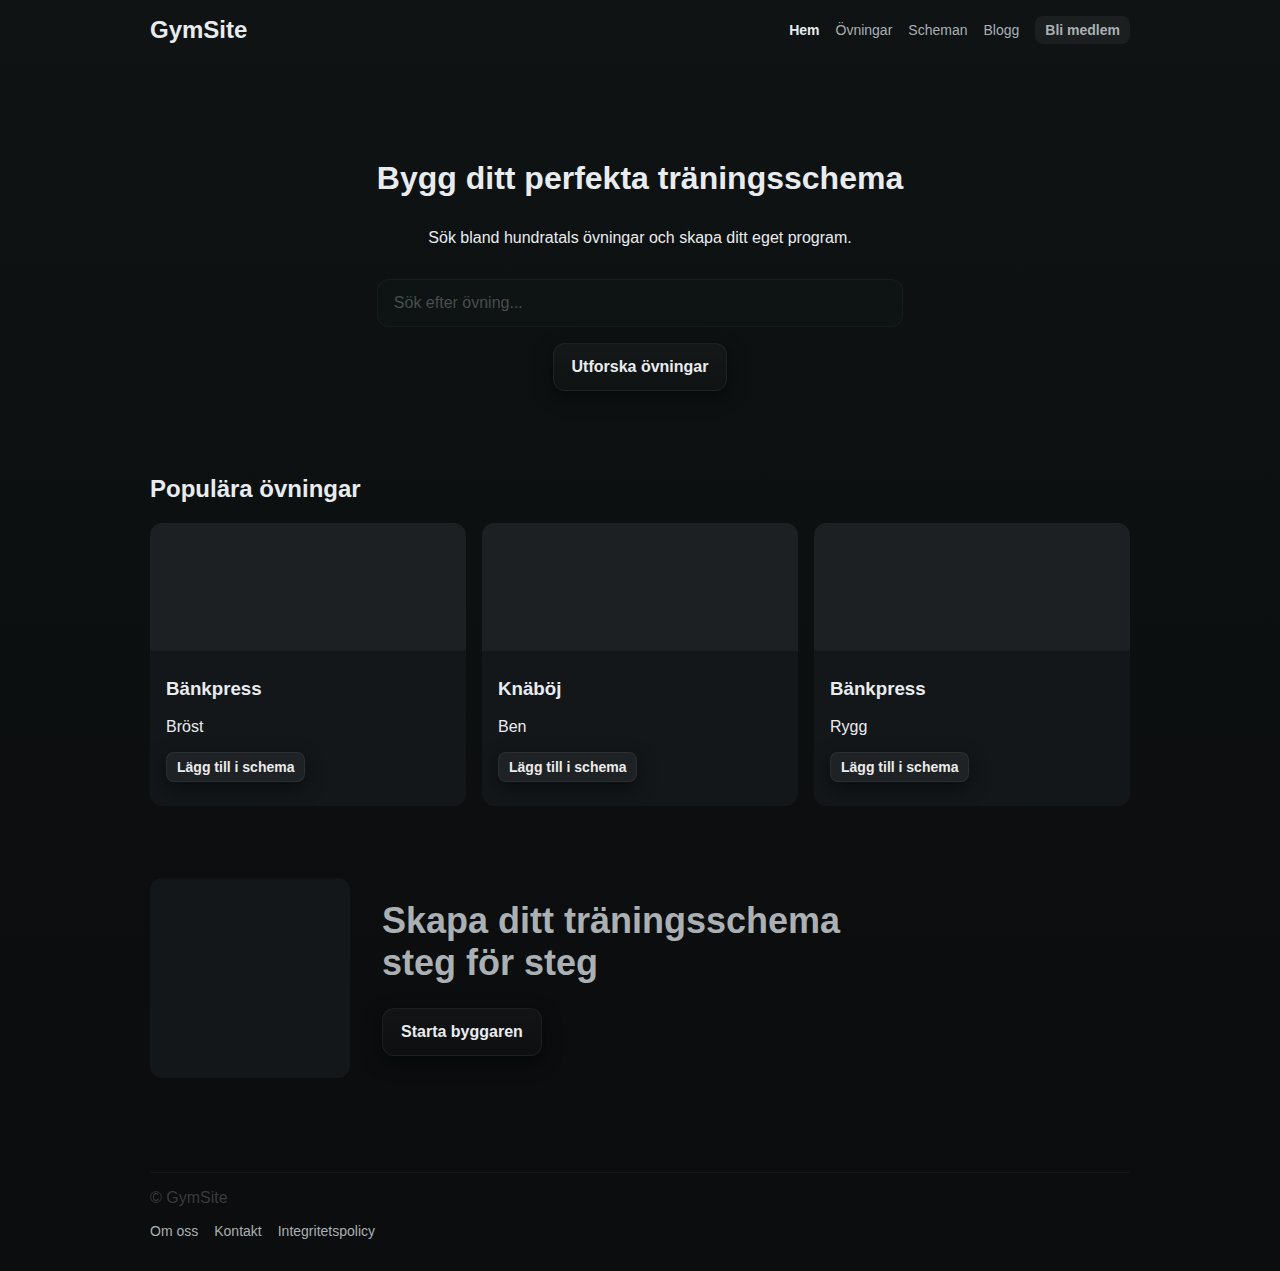
<file: frontend/index.html>
<!DOCTYPE html>
<html lang="en">
	<head>
		<meta charset="UTF-8" />
		<meta name="viewport" content="width=device-width, initial-scale=1.0" />
		<title>GymSite</title>
		<link rel="stylesheet" href="global.css" />
		<link rel="stylesheet" href="home.css" />
	</head>
	<body>
		<header class="navbar">
			<nav class="container">
				<a href="/" class="logo">GymSite</a>

				<div class="nav-items">
					<a href="/" class="link strong">Hem</a>
					<a href="#" class="link">Övningar</a>
					<a href="#" class="link">Scheman</a>
					<a href="#" class="link">Blogg</a>
					<a href="/login" id="signInBtn" class="btn small link">Bli medlem</a>
				</div>
			</nav>
		</header>

		<main class="container">
			<div class="hero">
				<h1>Bygg ditt perfekta träningsschema</h1>
				<p>Sök bland hundratals övningar och skapa ditt eget program.</p>
				<input
					class="input"
					type="text"
					name="search-exercises"
					placeholder="Sök efter övning..."
				/>
				<button class="btn primary">Utforska övningar</button>
			</div>

			<section class="popular-exercises">
				<h2>Populära övningar</h2>
				<div class="popular-exercises-list">
					<div class="popular-exercise">
						<div class="popular-exercise-img"></div>
						<div class="popular-exercise-info">
							<h3>Bänkpress</h3>
							<p>Bröst</p>

							<button class="btn primary small">Lägg till i schema</button>
						</div>
					</div>

					<div class="popular-exercise">
						<div class="popular-exercise-img"></div>
						<div class="popular-exercise-info">
							<h3>Knäböj</h3>
							<p>Ben</p>

							<button class="btn primary small">Lägg till i schema</button>
						</div>
					</div>

					<div class="popular-exercise">
						<div class="popular-exercise-img"></div>
						<div class="popular-exercise-info">
							<h3>Bänkpress</h3>
							<p>Rygg</p>

							<button class="btn primary small">Lägg till i schema</button>
						</div>
					</div>
				</div>
			</section>

			<section class="builder">
				<div class="builder-img"></div>
				<div class="builder-info">
					<h3>
						Skapa ditt träningsschema<br />
						steg för steg
					</h3>
					<a href="#" class="btn primary link">Starta byggaren</a>
				</div>
			</section>
		</main>

		<footer class="page-footer container">
			<p>© GymSite</p>

			<div class="footer-links">
				<a href="#" class="link">Om oss</a>
				<a href="#" class="link">Kontakt</a>
				<a href="#" class="link">Integritetspolicy</a>
			</div>
		</footer>

		<script src="nav.js" type="module"></script>
	</body>
</html>
</file>
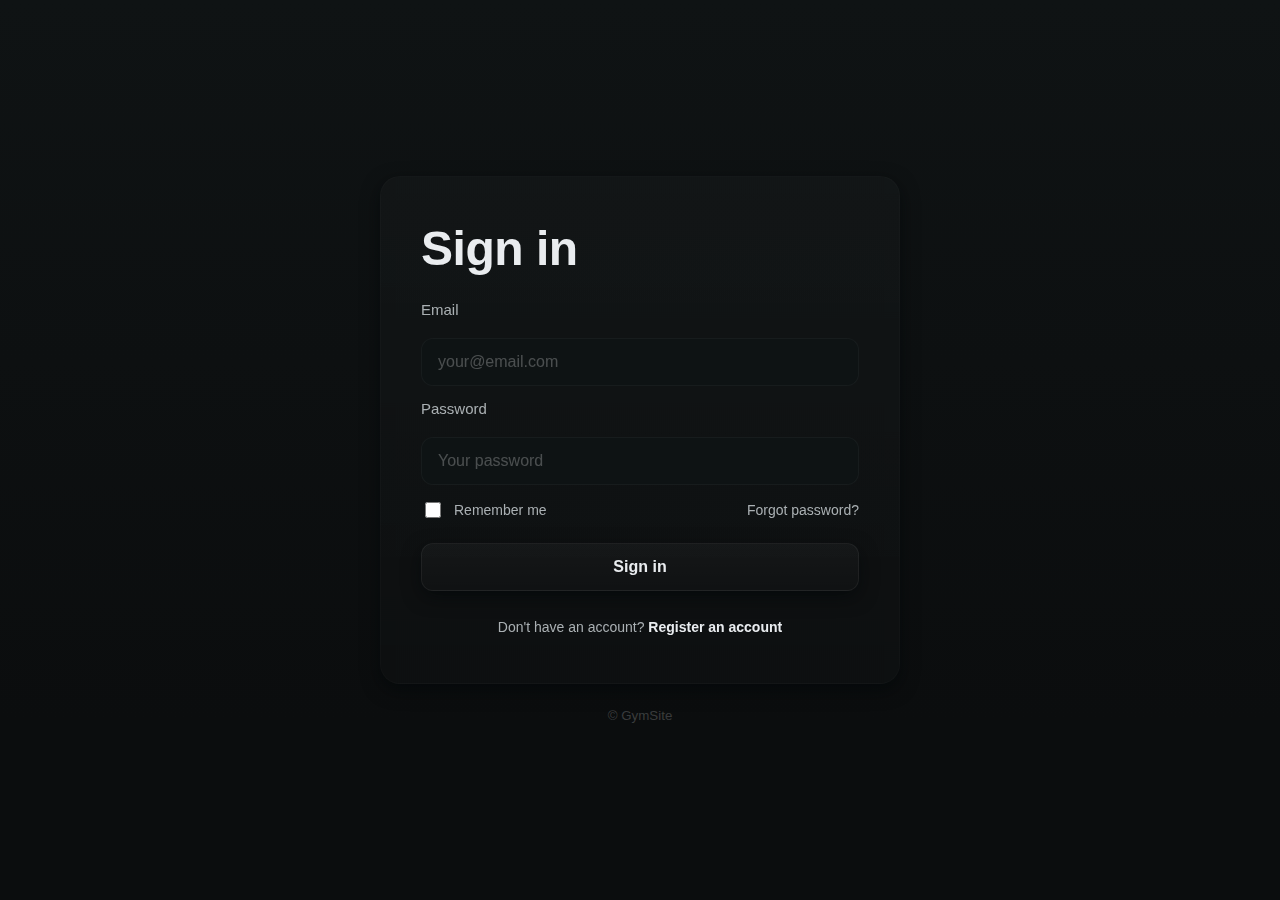
<file: Frontend/Inloggningssida/index.html>
<!doctype html>
<html lang="sv">
<head>
  <meta charset="utf-8" />
  <meta name="viewport" content="width=device-width,initial-scale=1" />
  <title>Log In — GymSite</title>
  <link rel="stylesheet" href="styles.css" />
</head>
<body class="theme-dark">
  <main class="container">

    <section class="login-card" aria-labelledby="login-heading">
      <h1 id="login-heading" class="title">Sign in</h1>

      <form id="loginForm" class="form" autocomplete="on" novalidate>
        <label class="label" for="email">Email</label>
        <input id="email" name="email" type="email" class="input" placeholder="your@email.com" required />

        <label class="label" for="password">Password</label>
        <input id="password" name="password" type="password" class="input" placeholder="Your password" minlength="6" required />

        <div class="row between">
          <label class="checkbox-label">
            <input id="remember" name="remember" type="checkbox" />
            <span>Remember me</span>
          </label>

          <a class="link" href="#" id="forgot">Forgot password?</a>
        </div>

        <button class="btn primary" type="submit">Sign in</button>

        <p class="signup">
          Don't have an account?
          <a class="link strong" href="#">Register an account</a>
        </p>
      </form>
    </section>

    <footer class="page-footer">
      <small>© GymSite</small>
    </footer>
  </main>

  <!-- Glömt lösenord -->
  <div id="forgotModal" class="modal hidden">
    <div class="modal-content">
      <h2>Reset password</h2>
      <p>Enter your email address to reset your password.</p>
      <input id="resetEmail" type="email" class="input" placeholder="your@email.com" />
      <div class="row between" style="margin-top:16px;">
        <button id="closeModal" class="btn">Cancel</button>
        <button id="sendReset" class="btn primary">Send link</button>
      </div>
    </div>
  </div>

  <!-- Registrering -->
  <div id="registerModal" class="modal hidden">
    <div class="modal-content">
      <h2>Create account</h2>
      <p>Fill in your details to register.</p>
      <input id="firstName" type="text" class="input" placeholder="First name" />
      <input id="lastName" type="text" class="input" placeholder="Last name" />
      <input id="regEmail" type="email" class="input" placeholder="Email" />
      <input id="regPassword" type="password" class="input" placeholder="Password" />

      <div class="row between" style="margin-top:16px;">
        <button id="closeRegisterModal" class="btn">Cancel</button>
        <button id="submitRegister" class="btn primary">Create account</button>
      </div>
    </div>
  </div>

  <script src="script.js"></script>
</body>
</html>
</file>
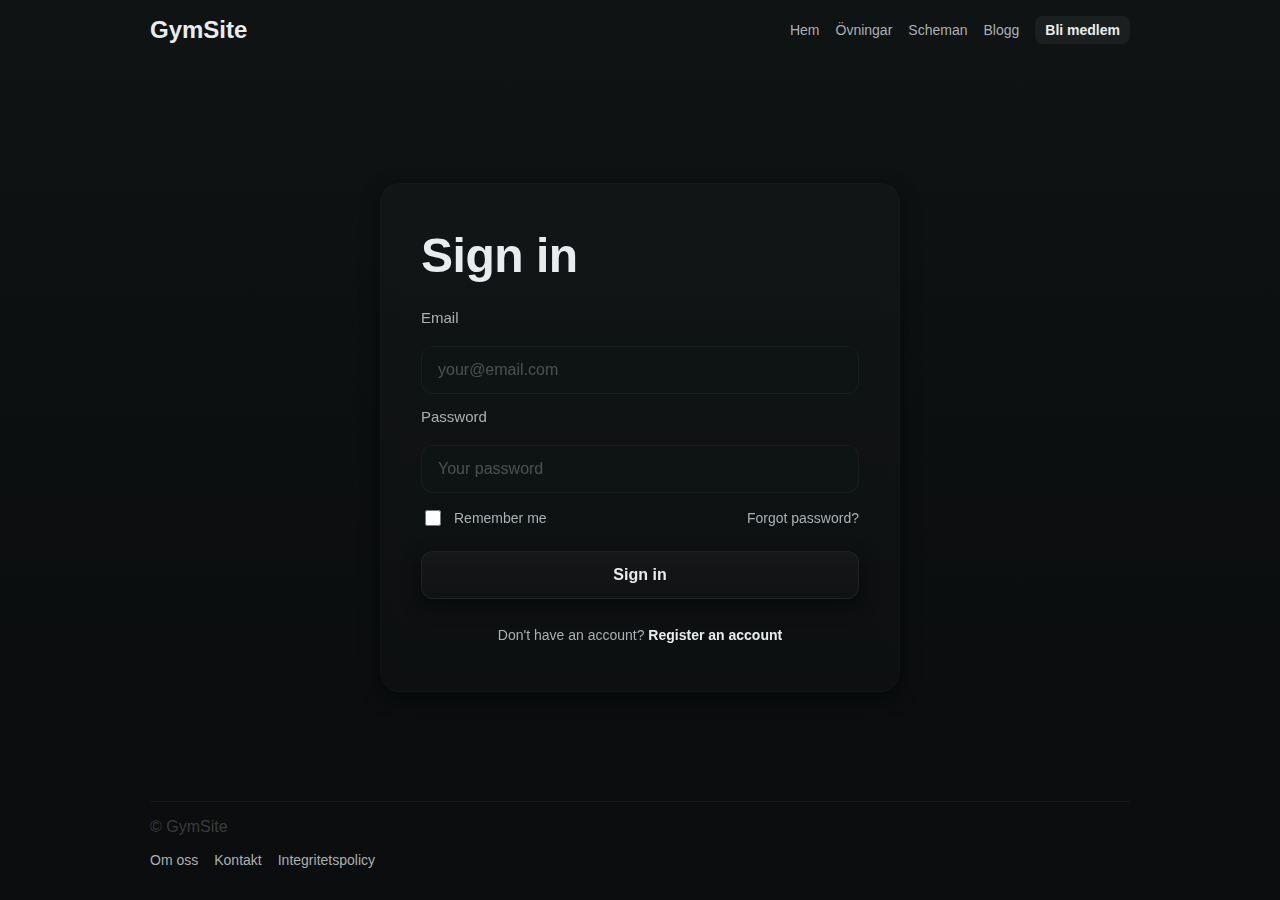
<file: frontend/login/index.html>
<!DOCTYPE html>
<html lang="sv">
	<head>
		<meta charset="utf-8" />
		<meta name="viewport" content="width=device-width,initial-scale=1" />
		<title>Log In — GymSite</title>
		<link rel="stylesheet" href="../global.css" />
		<link rel="stylesheet" href="login.css" />
	</head>
	<body class="theme-dark">
		<header class="navbar">
			<nav class="container">
				<a href="/" class="logo">GymSite</a>

				<div class="nav-items">
					<a href="/" class="link">Hem</a>
					<a href="#" class="link">Övningar</a>
					<a href="#" class="link">Scheman</a>
					<a href="#" class="link">Blogg</a>
					<a href="/login" id="signInBtn" class="btn small link strong">Bli medlem</a>
				</div>
			</nav>
		</header>

		<main class="container login-container">
			<section class="login-card" aria-labelledby="login-heading">
				<h1 id="login-heading" class="title">Sign in</h1>

				<form id="loginForm" class="form" autocomplete="on" novalidate>
					<label class="label" for="email">Email</label>
					<input
						id="email"
						name="email"
						type="email"
						class="input"
						placeholder="your@email.com"
						required
					/>

					<label class="label" for="password">Password</label>
					<input
						id="password"
						name="password"
						type="password"
						class="input"
						placeholder="Your password"
						minlength="6"
						required
					/>

					<div class="row between">
						<label class="checkbox-label">
							<input id="remember" name="remember" type="checkbox" />
							<span>Remember me</span>
						</label>

						<a class="link" href="#" id="forgot">Forgot password?</a>
					</div>

					<button class="btn primary signin-btn" type="submit">Sign in</button>

					<p class="signup">
						Don't have an account?
						<a class="link strong" href="#">Register an account</a>
					</p>
				</form>
			</section>
		</main>

		<footer class="page-footer container">
			<p>© GymSite</p>

			<div class="footer-links">
				<a href="#" class="link">Om oss</a>
				<a href="#" class="link">Kontakt</a>
				<a href="#" class="link">Integritetspolicy</a>
			</div>
		</footer>

		<!-- Glömt lösenord -->
		<div id="forgotModal" class="modal hidden">
			<div class="modal-content">
				<h2>Reset password</h2>
				<p>Enter your email address to reset your password.</p>
				<input id="resetEmail" type="email" class="input" placeholder="your@email.com" />
				<div class="row between" style="margin-top: 16px">
					<button id="closeModal" class="btn">Cancel</button>
					<button id="sendReset" class="btn primary">Send link</button>
				</div>
			</div>
		</div>

		<!-- Registrering -->
		<div id="registerModal" class="modal hidden">
			<div class="modal-content">
				<h2>Create account</h2>
				<p>Fill in your details to register.</p>
				<input id="regEmail" type="email" class="input" placeholder="Email" />
				<input id="regPassword" type="password" class="input" placeholder="Password" />

				<div class="row between" style="margin-top: 16px">
					<button id="closeRegisterModal" class="btn">Cancel</button>
					<button id="submitRegister" class="btn primary">Create account</button>
				</div>
			</div>
		</div>

		<script src="../nav.js" type="module"></script>
		<script src="login.js" type="module"></script>
	</body>
</html>
</file>
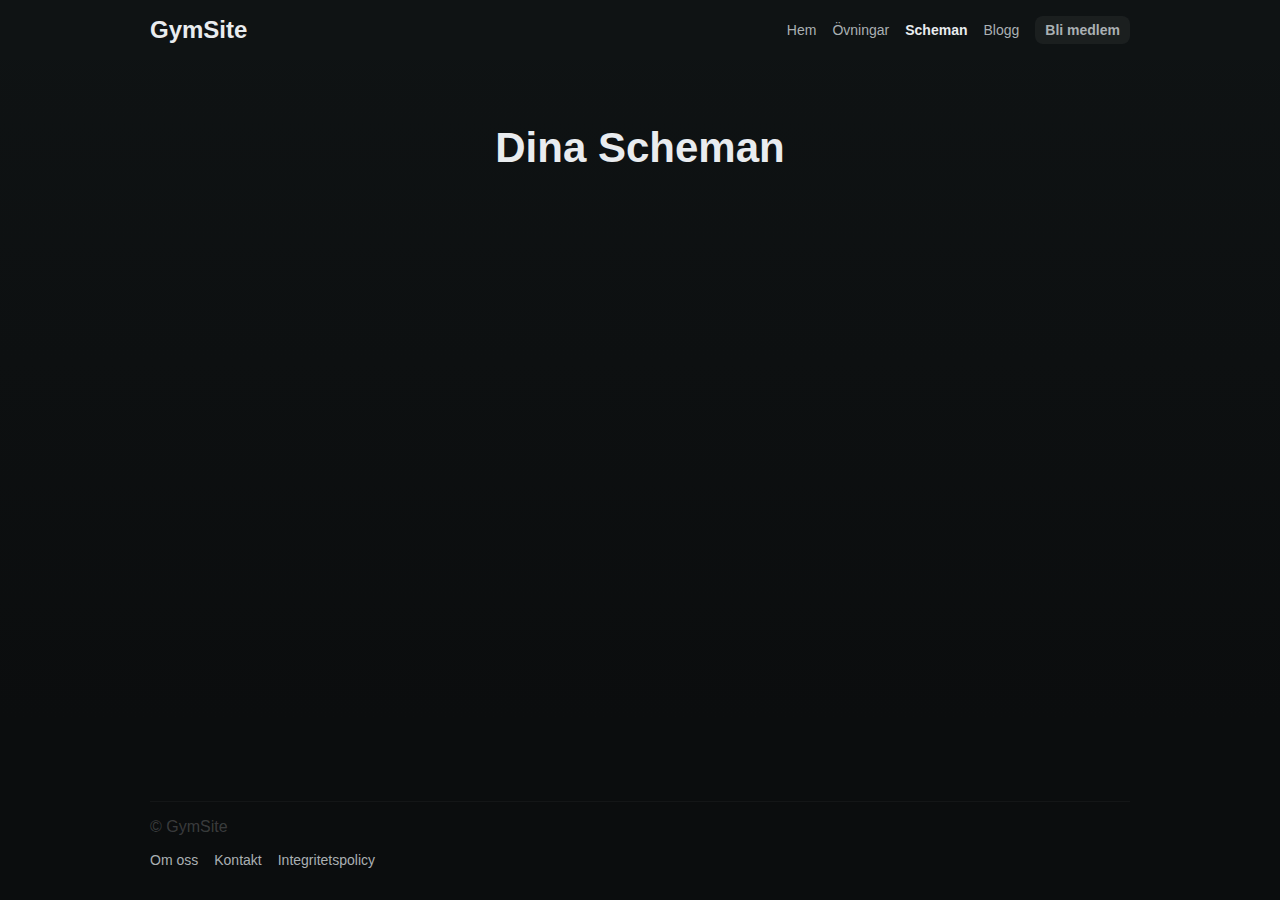
<file: frontend/workouts/index.html>
<!DOCTYPE html>
<html lang="sv">
	<head>
		<meta charset="UTF-8" />
		<meta name="viewport" content="width=device-width, initial-scale=1.0" />
		<title>Scheman — GymSite</title>
		<link rel="stylesheet" href="../global.css" />
		<link rel="stylesheet" href="workouts.css" />
		<link rel="stylesheet" href="exercise-combobox.css" />
	</head>
	<body>
		<header class="navbar">
			<nav class="container">
				<a href="/" class="logo">GymSite</a>

				<div class="nav-items">
					<a href="/" class="link">Hem</a>
					<a href="../exercises.html" class="link">Övningar</a>
					<a href="/workouts" class="link strong">Scheman</a>
					<a href="#" class="link">Blogg</a>
					<a href="/login" id="signInBtn" class="btn small link">Bli medlem</a>
				</div>
			</nav>
		</header>

		<main class="container">
			<h1 class="title">Dina Scheman</h1>
			<div id="workouts-list">
				<template id="workout-template">
					<div class="workout-wrapper">
						<div class="workout">
							<h2 class="workout-name">WORKOUT_NAME</h2>

							<div class="workout-info">
								<p class="badge exercise-count">EXERCISE_COUNT</p>
								<span class="workout-expand">▼</span>
							</div>
						</div>

						<div class="workout-exercises"></div>
					</div>
				</template>

				<template id="workout-exercise-template">
					<div class="exercise" draggable="true">
						<span class="exercise-index">1</span>

						<div class="exercise-wrapper">
							<div class="exercise-header">
								<span class="badge exercise-muscle-group">MUSCLE_GROUP</span>
								<h3 class="exercise-name">EXERCISE_NAME</h3>
							</div>

							<div class="exercise-data">
								<p class="exercise-data-label">Sets</p>
								<p class="exercise-data-value exercise-sets">EXERCISE_SETS</p>
							</div>
							<div class="exercise-data">
								<p class="exercise-data-label">Reps</p>
								<p class="exercise-data-value exercise-reps">EXERCISE_REPS</p>
							</div>
						</div>

						<div class="exercise-actions">
							<button class="btn small edit-exercise">
								<svg
									xmlns="http://www.w3.org/2000/svg"
									width="24"
									height="24"
									viewBox="0 0 24 24"
									fill="none"
									stroke="currentColor"
									stroke-width="2"
									stroke-linecap="round"
									stroke-linejoin="round"
									class="pen"
								>
									<path
										d="M21.174 6.812a1 1 0 0 0-3.986-3.987L3.842 16.174a2 2 0 0 0-.5.83l-1.321 4.352a.5.5 0 0 0 .623.622l4.353-1.32a2 2 0 0 0 .83-.497z"
									/>
								</svg>
							</button>
							<button class="btn small delete-exercise">
								<svg
									xmlns="http://www.w3.org/2000/svg"
									width="24"
									height="24"
									viewBox="0 0 24 24"
									fill="none"
									stroke="currentColor"
									stroke-width="2"
									stroke-linecap="round"
									stroke-linejoin="round"
									class="trash"
								>
									<path d="M19 6v14a2 2 0 0 1-2 2H7a2 2 0 0 1-2-2V6" />
									<path d="M3 6h18" />
									<path d="M8 6V4a2 2 0 0 1 2-2h4a2 2 0 0 1 2 2v2" />
								</svg>
							</button>
						</div>
					</div>
				</template>
			</div>
		</main>

		<footer class="page-footer container">
			<p>© GymSite</p>

			<div class="footer-links">
				<a href="#" class="link">Om oss</a>
				<a href="#" class="link">Kontakt</a>
				<a href="#" class="link">Integritetspolicy</a>
			</div>
		</footer>

		<div id="add-exercise-modal" class="modal hidden">
			<div class="modal-content">
				<h2>Lägg till övning</h2>
				<p id="exercise-modal-description">EXERCISE_MODAL_DESCRIPTION</p>

				<form autocomplete="off" class="autocomplete">
					<input id="exercise-input" class="input" type="text" placeholder="Sök övning" />
					<div id="exercise-autocomplete-items" class="autocomplete-items hidden"></div>

					<div class="row between" style="margin-top: 16px">
						<input type="number" id="exercise-sets" class="input" placeholder="Sets" />
						<input type="number" id="exercise-reps" class="input" placeholder="Reps" />
					</div>

					<div class="row between" style="margin-top: 16px">
						<button id="close-exercise-modal" class="btn">Cancel</button>
						<input type="submit" id="submit-exercise-modal" class="btn primary" value="Lägg till" />
					</div>
				</form>
			</div>
		</div>

		<script src="../nav.js" type="module"></script>
		<script src="workouts.js" type="module"></script>
		<script src="exercise-combobox.js" type="module"></script>
	</body>
</html>
</file>
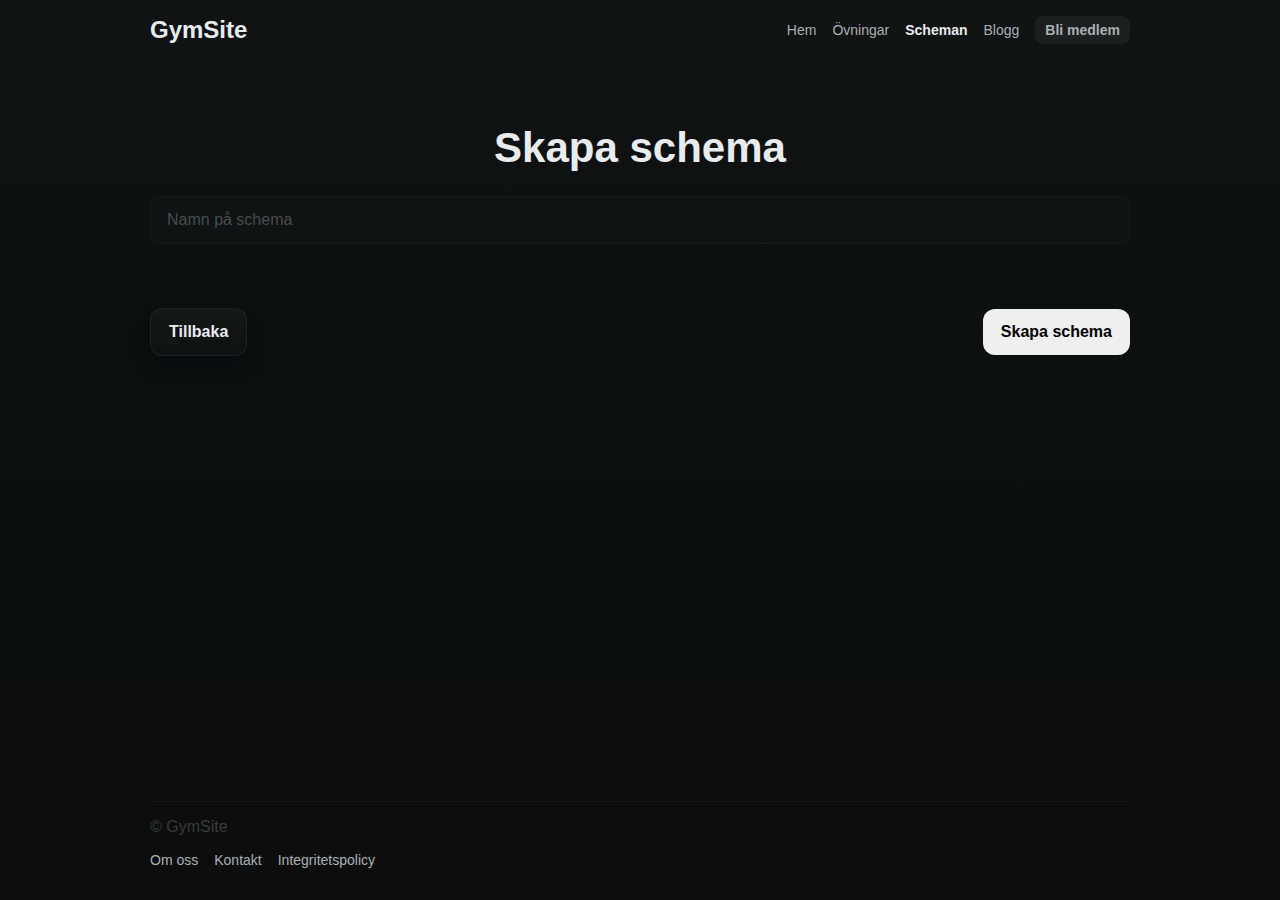
<file: frontend/workouts/create/index.html>
<!DOCTYPE html>
<html lang="sv">
	<head>
		<meta charset="UTF-8" />
		<meta name="viewport" content="width=device-width, initial-scale=1.0" />
		<title>Skapa schema — GymSite</title>
		<link rel="stylesheet" href="../../global.css" />
		<link rel="stylesheet" href="../workouts.css" />
		<link rel="stylesheet" href="../exercise-combobox.css" />
		<link rel="stylesheet" href="workout-create.css" />
	</head>
	<body>
		<header class="navbar">
			<nav class="container">
				<a href="/" class="logo">GymSite</a>

				<div class="nav-items">
					<a href="/" class="link">Hem</a>
					<a href="../../exercises.html" class="link">Övningar</a>
					<a href="/workouts" class="link strong">Scheman</a>
					<a href="#" class="link">Blogg</a>
					<a href="/login" id="signInBtn" class="btn small link">Bli medlem</a>
				</div>
			</nav>
		</header>

		<main class="container">
			<h1 class="title">Skapa schema</h1>

			<form id="create-workout-form" class="form">
				<input
					id="workout-name"
					name="workout-name"
					type="text"
					class="input"
					placeholder="Namn på schema"
				/>

				<div class="workout-exercises"></div>

				<template id="workout-exercise-template">
					<div class="exercise" draggable="true">
						<span class="exercise-index">1</span>

						<div class="exercise-wrapper">
							<div class="exercise-header">
								<span class="badge exercise-category">EXERCISE_CATEGORY</span>
								<h3 class="exercise-name">EXERCISE_NAME</h3>
							</div>
						</div>

						<div class="exercise-actions">
							<button class="btn small delete-exercise">
								<svg
									xmlns="http://www.w3.org/2000/svg"
									width="24"
									height="24"
									viewBox="0 0 24 24"
									fill="none"
									stroke="currentColor"
									stroke-width="2"
									stroke-linecap="round"
									stroke-linejoin="round"
									class="trash"
								>
									<path d="M19 6v14a2 2 0 0 1-2 2H7a2 2 0 0 1-2-2V6" />
									<path d="M3 6h18" />
									<path d="M8 6V4a2 2 0 0 1 2-2h4a2 2 0 0 1 2 2v2" />
								</svg>
							</button>
						</div>

						<div class="exercise-sets">
							<span class="exercise-sets-title">Sets:</span>
						</div>
					</div>
				</template>

				<template id="exercise-set-template">
					<div class="exercise-set">
						<span class="exercise-set-reps">SET_REPS</span>
						<span>x</span>
						<span class="exercise-set-weight">SET_WEIGHT</span>
					</div>
				</template>

				<template id="exercise-sets-dropdown-template">
					<div class="exercise-sets-dropdown hidden">
						<div class="exercise-sets-dropdown-items"></div>
						<button class="btn exercise-sets-dropdown-save-btn">Spara</button>
					</div>
				</template>

				<template id="exercise-sets-dropdown-item-template">
					<div class="exercise-sets-dropdown-item">
						<span class="exercise-set-name">SET_NAME</span>
						<div class="exercise-sets-dropdown-item-inputs">
							<div class="exercise-sets-dropdown-item-reps">
								<span class="exercise-sets-dropdown-item-label">Reps</span>
								<input type="number" class="input exercise-sets-dropdown-item-value" name="reps" />
							</div>
							<div class="exercise-sets-dropdown-item-weight">
								<span class="exercise-sets-dropdown-item-label">Weight (kg)</span>
								<input
									type="number"
									class="input exercise-sets-dropdown-item-value"
									name="weight"
								/>
							</div>
						</div>
					</div>
				</template>

				<div class="row between">
					<a href="/workouts" class="btn primary link">Tillbaka</a>
					<button type="submit" class="btn" id="submit-workout-form">Skapa schema</button>
				</div>
			</form>
		</main>

		<footer class="page-footer container">
			<p>© GymSite</p>

			<div class="footer-links">
				<a href="#" class="link">Om oss</a>
				<a href="#" class="link">Kontakt</a>
				<a href="#" class="link">Integritetspolicy</a>
			</div>
		</footer>

		<div id="add-exercise-modal" class="modal hidden">
			<div class="modal-content">
				<h2>Lägg till övning</h2>
				<p id="exercise-modal-description">EXERCISE_MODAL_DESCRIPTION</p>

				<form autocomplete="off" class="autocomplete">
					<input id="exercise-input" class="input" type="text" placeholder="Sök övning" />
					<div id="exercise-autocomplete-items" class="autocomplete-items hidden"></div>

					<div class="row between" style="margin-top: 16px">
						<input type="number" id="exercise-sets" class="input" placeholder="Sets" />
						<input type="number" id="exercise-reps" class="input" placeholder="Reps" />
						<input type="number" id="exercise-weight" class="input" placeholder="Weight (kg)" />
					</div>

					<div class="row between" style="margin-top: 16px">
						<button id="close-exercise-modal" class="btn">Cancel</button>
						<input type="submit" id="submit-exercise-modal" class="btn primary" value="Lägg till" />
					</div>
				</form>
			</div>
		</div>

		<script src="../../nav.js" type="module"></script>
		<script src="../exercise-combobox.js" type="module"></script>
		<script src="workout-create.js" type="module"></script>
	</body>
</html>
</file>
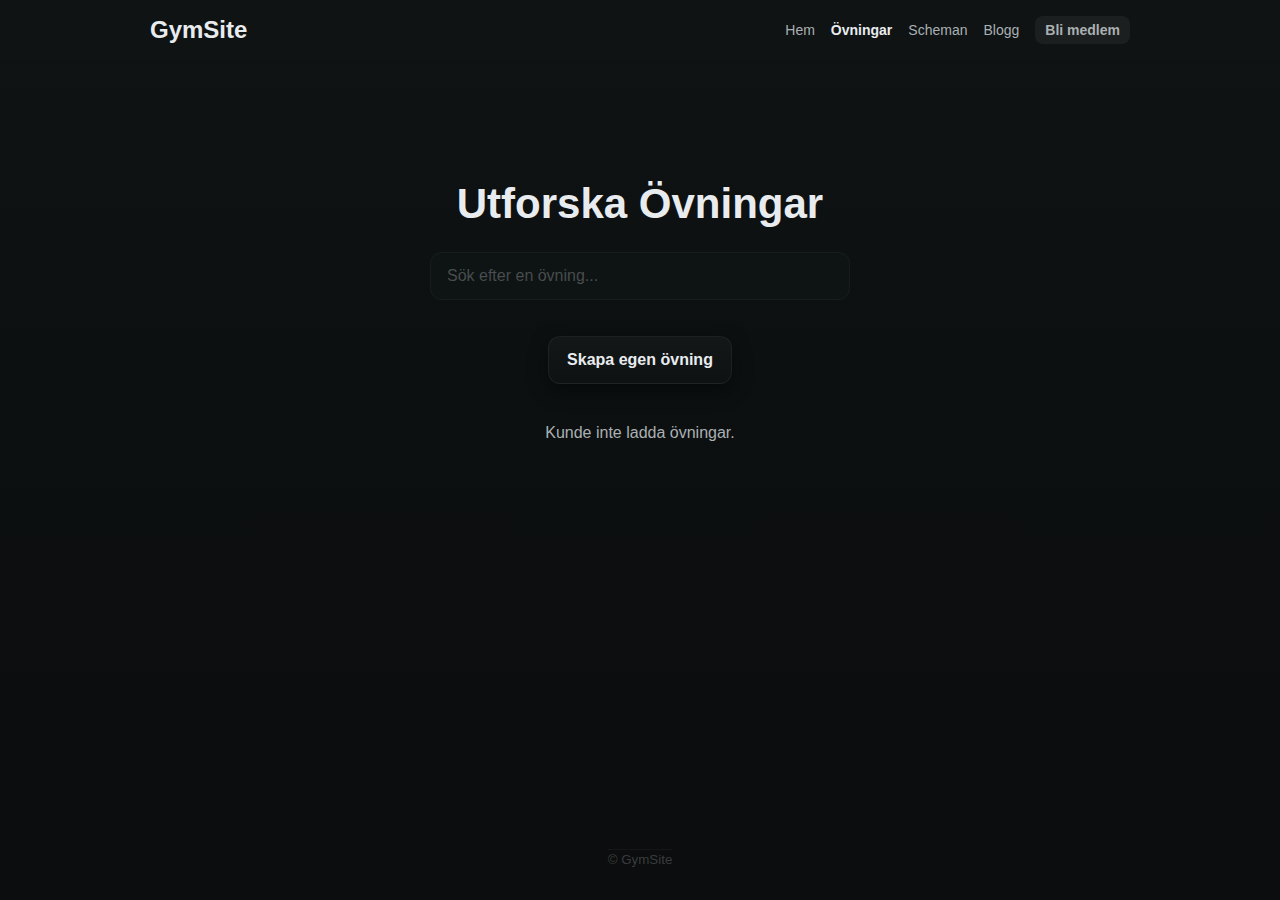
<file: frontend/exercises.html>
<!DOCTYPE html>
<html lang="sv">

<head>
  <meta charset="UTF-8" />
  <meta name="viewport" content="width=device-width, initial-scale=1.0" />
  <title>Övningar — GymSite</title>
  <link rel="stylesheet" href="global.css" />
  <link rel="stylesheet" href="exercises.css" />
</head>

<body>
  <!-- Navbar -->
  <header class="navbar">
    <nav class="container">
      <a href="/" class="logo">GymSite</a>
      <div class="nav-items">
        <a href="/" class="link">Hem</a>
        <a href="exercises.html" class="link strong">Övningar</a>
        <a href="/workouts" class="link">Scheman</a>
        <a href="/blog" class="link">Blogg</a>
        <a href="/login" class="btn small link" id="signInBtn">Bli medlem</a>
      </div>
    </nav>
  </header>

  <main class="container exercises-page">
    <h1 class="page-title">Utforska Övningar</h1>

    <!-- Sökfält -->
    <div class="search-section">
      <input id="searchInput" class="input search-input" type="text" placeholder="Sök efter en övning..." />
    </div>
    <button id="createExerciseBtn" class="btn primary">Skapa egen övning</button>

    <!-- Skapa egen övning -->
    <div id="createExerciseModal" class="modal hidden">
      <div class="modal-content">
        <span id="closeCreateModal" class="close">&times;</span>
        <h2>Skapa egen övning</h2>

        <label for="customName">Namn</label>
        <input type="text" id="customName" placeholder="Övningsnamn" />

        <label for="customCategory">Muskelgrupp</label>
        <input type="text" id="customCategory" placeholder="Ex: Ben, Bröst" />

        <label for="customDescription">Beskrivning</label>
        <textarea id="customDescription" placeholder="Kort beskrivning..."></textarea>

        <button id="saveCustomExercise" class="btn success">Spara övning</button>
      </div>
    </div>


    <!-- Lista över muskelgrupper -->
    <section id="exerciseList" class="exercise-list">
      <p class="loading-text">Laddar övningar...</p>
    </section>
  </main>

  <footer class="page-footer">
    <div class="container">
      <small>© GymSite</small>
    </div>
  </footer>

  <!-- Popup för övningsinfo -->
  <div id="exerciseModal" class="modal hidden">
    <div class="modal-content">
      <h2 id="modalName"></h2>
      <p id="modalDescription"></p>
      <p><strong>Muskelgrupp:</strong> <span id="modalMuscle"></span></p>
      <p><strong>Utrustning:</strong> <span id="modalEquipment"></span></p>
      <p><strong>Källa:</strong> <span id="modalSource"></span></p>

      <div class="row between" style="margin-top:16px;">
        <button id="closeModal" class="btn">Stäng</button>
        <button id="addToPlan" class="btn primary">Lägg till i schema</button>
      </div>
    </div>
  </div>

  <script src="nav.js" type="module"></script>
  <script src="exercises.js" type="module"></script>
</body>

</html>
</file>
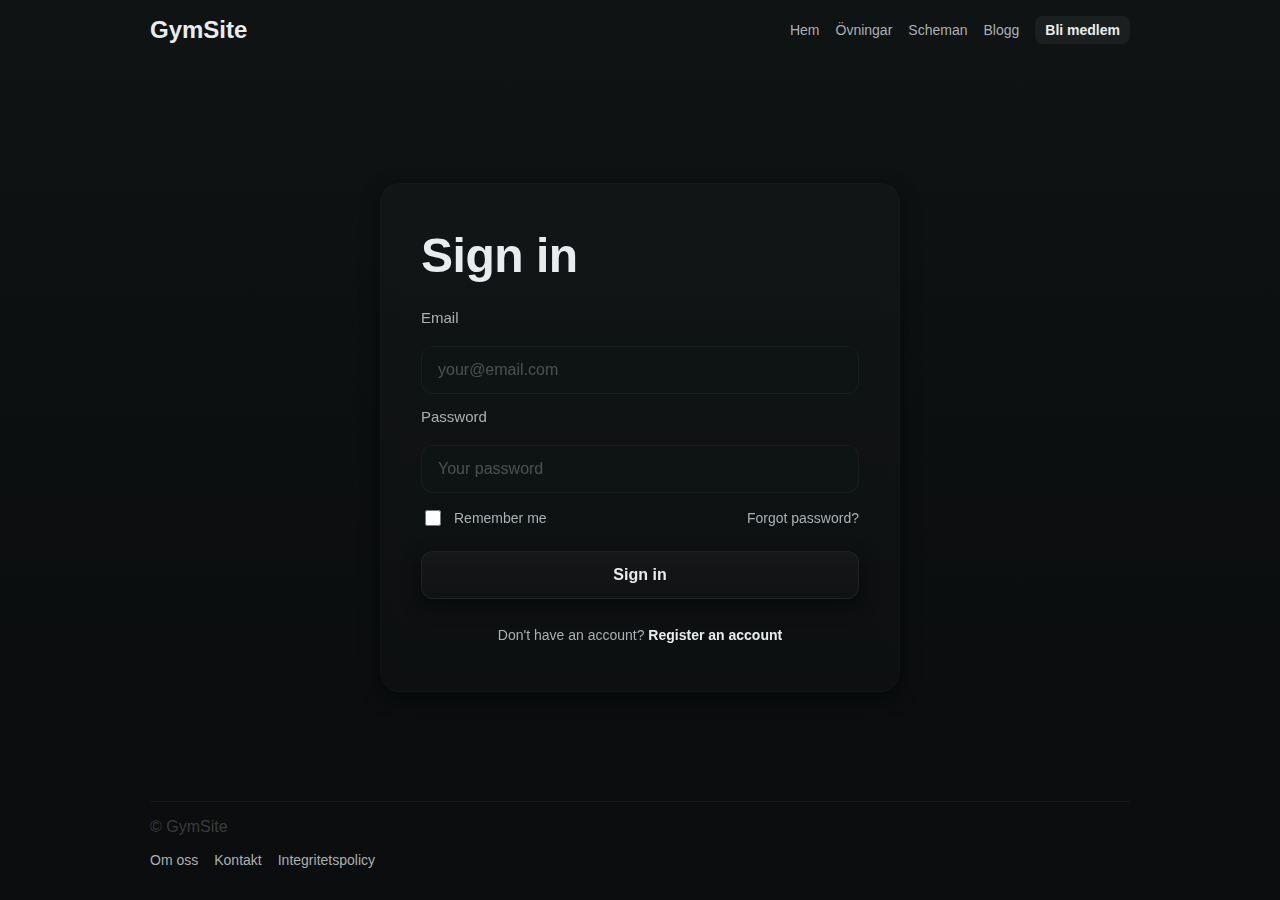
<file: frontend/login/login.html>
<!DOCTYPE html>
<html lang="sv">
	<head>
		<meta charset="utf-8" />
		<meta name="viewport" content="width=device-width,initial-scale=1" />
		<title>Log In — GymSite</title>
		<link rel="stylesheet" href="../global.css" />
		<link rel="stylesheet" href="login.css" />
	</head>
	<body class="theme-dark">
		<header class="navbar">
			<nav class="container">
				<a href="/" class="logo">GymSite</a>

				<div class="nav-items">
					<a href="/" class="link">Hem</a>
					<a href="#" class="link">Övningar</a>
					<a href="#" class="link">Scheman</a>
					<a href="#" class="link">Blogg</a>
					<a href="/login" class="btn small link strong">Bli medlem</a>
				</div>
			</nav>
		</header>

		<main class="container login-container">
			<section class="login-card" aria-labelledby="login-heading">
				<h1 id="login-heading" class="title">Sign in</h1>

				<form id="loginForm" class="form" autocomplete="on" novalidate>
					<label class="label" for="email">Email</label>
					<input
						id="email"
						name="email"
						type="email"
						class="input"
						placeholder="your@email.com"
						required
					/>

					<label class="label" for="password">Password</label>
					<input
						id="password"
						name="password"
						type="password"
						class="input"
						placeholder="Your password"
						minlength="6"
						required
					/>

					<div class="row between">
						<label class="checkbox-label">
							<input id="remember" name="remember" type="checkbox" />
							<span>Remember me</span>
						</label>

						<a class="link" href="#" id="forgot">Forgot password?</a>
					</div>

					<button class="btn primary signin-btn" type="submit">Sign in</button>

					<p class="signup">
						Don't have an account?
						<a class="link strong" href="#">Register an account</a>
					</p>
				</form>
			</section>
		</main>

		<footer class="page-footer container">
			<p>© GymSite</p>

			<div class="footer-links">
				<a href="#" class="link">Om oss</a>
				<a href="#" class="link">Kontakt</a>
				<a href="#" class="link">Integritetspolicy</a>
			</div>
		</footer>

		<!-- Glömt lösenord -->
		<div id="forgotModal" class="modal hidden">
			<div class="modal-content">
				<h2>Reset password</h2>
				<p>Enter your email address to reset your password.</p>
				<input id="resetEmail" type="email" class="input" placeholder="your@email.com" />
				<div class="row between" style="margin-top: 16px">
					<button id="closeModal" class="btn">Cancel</button>
					<button id="sendReset" class="btn primary">Send link</button>
				</div>
			</div>
		</div>

		<!-- Registrering -->
		<div id="registerModal" class="modal hidden">
			<div class="modal-content">
				<h2>Create account</h2>
				<p>Fill in your details to register.</p>
				<input id="firstName" type="text" class="input" placeholder="First name" />
				<input id="lastName" type="text" class="input" placeholder="Last name" />
				<input id="regEmail" type="email" class="input" placeholder="Email" />
				<input id="regPassword" type="password" class="input" placeholder="Password" />

				<div class="row between" style="margin-top: 16px">
					<button id="closeRegisterModal" class="btn">Cancel</button>
					<button id="submitRegister" class="btn primary">Create account</button>
				</div>
			</div>
		</div>

		<script src="login.js" type="module"></script>
	</body>
</html>
</file>
<file: frontend/global.css>
:root {
	/* Dark theme variables */
	--bg: #0f1314; /* page background */
	--card: #14171a; /* card / form background */
	--muted: #aab0b3; /* secondary text */
	--text: #e9ecef; /* primary text */
	--input: #0e1314; /* input background slightly different */
	--input-border: rgba(255, 255, 255, 0.04);
	--accent: #6ee7b7; /* subtle accent (mint) - can be adjusted */
	--btn-shadow: 0 6px 18px rgba(2, 6, 8, 0.6);
	--radius: 12px;
	--glass: rgba(255, 255, 255, 0.02);
}

* {
	box-sizing: border-box;
}

html,
body {
	min-height: 100vh;
}

body {
	margin: 0;
	font-family: Inter, "Segoe UI", Roboto, "Helvetica Neue", Arial, system-ui, -apple-system;
	background: linear-gradient(180deg, var(--bg), #0b0d0e 80%);
	color: var(--text);
	-webkit-font-smoothing: antialiased;
	-moz-osx-font-smoothing: grayscale;
	padding: 32px;
	display: flex;
	flex-direction: column;
}

main {
	flex: 1;
	display: flex;
	align-items: center;
	flex-direction: column;
	margin: 0 auto;
	margin-top: 64px;
}

/*========== Components ==========*/

/* Limit width & center */
.container {
	width: 100%;
	max-width: 980px;
}

/* Navbar */

.navbar {
	position: fixed;
	top: 0;
	left: 0;
	right: 0;
	z-index: 100;
	background: var(--bg);
}

.navbar nav {
	display: flex;
	align-items: center;
	justify-content: space-between;
	padding: 16px 0px;
	margin: 0 auto;
}

.navbar .logo {
	font-size: 24px;
	font-weight: 600;
	color: var(--text);
	text-decoration: none;
}

.navbar .nav-items {
	display: flex;
	gap: 16px;
	align-items: center;
}

/* Footer */
.page-footer {
	color: rgba(255, 255, 255, 0.2);
	border-top: 1px solid var(--input-border);
	margin: 0 auto;
	margin-top: 22px;
}

.page-footer .footer-links {
	display: flex;
	gap: 16px;
}

/* Form elements */
.form {
	display: flex;
	flex-direction: column;
	gap: 14px;
}
.label {
	font-size: 15px;
	color: var(--muted);
	margin-bottom: 6px;
	display: block;
}

/* Inputs */
.input {
	width: 100%;
	padding: 14px 16px;
	border-radius: 12px;
	background: var(--input);
	border: 1px solid var(--input-border);
	color: var(--text);
	font-size: 16px;
	outline: none;
	transition: box-shadow 0.15s, transform 0.08s;
}
.input::placeholder {
	color: rgba(255, 255, 255, 0.25);
}
.input:focus {
	box-shadow: 0 6px 20px rgba(0, 0, 0, 0.6), 0 0 0 4px rgba(110, 231, 183, 0.06);
	transform: translateY(-1px);
	border-color: rgba(110, 231, 183, 0.25);
}

/* Row helpers */
.row {
	display: flex;
	align-items: center;
}
.between {
	justify-content: space-between;
}

/* Checkbox label */
.checkbox-label {
	display: inline-flex;
	align-items: center;
	gap: 10px;
	font-size: 14px;
	color: var(--muted);
}
.checkbox-label input[type="checkbox"] {
	width: 16px;
	height: 16px;
	accent-color: var(--accent);
	border-radius: 4px;
}

/* Links */
.link {
	color: var(--muted);
	text-decoration: none;
	font-size: 14px;
}
.link:hover {
	color: var(--text);
	text-decoration: underline;
}
.strong {
	color: var(--text);
	font-weight: 600;
}

/* Button */
.btn {
	padding: 14px 18px;
	border-radius: 12px;
	border: 0;
	font-weight: 600;
	cursor: pointer;
	font-size: 16px;
	box-shadow: none;
	transition: transform 0.08s, box-shadow 0.12s;
}

.btn:active {
	transform: translateY(1px);
}

.btn.primary {
	background: linear-gradient(180deg, rgba(255, 255, 255, 0.03), rgba(255, 255, 255, 0.01));
	color: var(--text);
	border: 1px solid rgba(255, 255, 255, 0.06);
	box-shadow: var(--btn-shadow);
}

.btn.small {
	padding: 6px 10px;
	font-size: 14px;
	border-radius: 8px;
	background: rgba(255, 255, 255, 0.05);
}

/* Modal styling */
.modal {
	position: fixed;
	inset: 0;
	background: rgba(0, 0, 0, 0.6);
	backdrop-filter: blur(4px);
	display: flex;
	align-items: center;
	justify-content: center;
	z-index: 100;
}

.modal.hidden {
	display: none;
}

.modal-content {
	background: var(--card);
	padding: 32px;
	border-radius: 16px;
	width: 90%;
	max-width: 420px;
	box-shadow: var(--btn-shadow);
}

.modal-content h2 {
	margin-top: 0;
	color: var(--text);
}

@media (max-width: 1024px) {
	.navbar nav {
		padding-left: 16px;
		padding-right: 16px;
	}
}

@media (max-width: 724px) {
	.page-footer {
		text-align: center;
	}

	.page-footer .footer-links {
		justify-content: center;
	}
}
</file>
<file: frontend/home.css>
.hero {
	display: flex;
	flex-direction: column;
	align-items: center;
	justify-content: center;
	gap: 16px;
	margin: 0 auto;
	margin-top: 64px;
	text-align: center;

	max-width: 560px;
}

.hero h1 {
	margin: 0;
}

.popular-exercises {
	margin-top: 64px;
	width: 100%;
}

.popular-exercises-list {
	display: grid;
	grid-template-columns: repeat(auto-fit, minmax(250px, 1fr));
	gap: 16px;
}

.popular-exercise {
	display: flex;
	flex-direction: column;
	gap: 8px;
	background-color: var(--card);
	border-radius: var(--radius);
	overflow: hidden;
	padding-bottom: 24px;
}

.popular-exercise-img {
	height: 128px;
	width: 100%;
	background-color: var(--input-border);
}

.popular-exercise-info {
	padding: 0 16px;
}

.builder {
	margin-top: 72px;
	margin-bottom: 72px;
	width: 100%;
	display: flex;
	align-items: center;
	gap: 32px;
}

.builder-img {
	height: 200px;
	width: 200px;
	background-color: var(--card);
	border-radius: var(--radius);
}

.builder-info {
	display: flex;
	flex-direction: column;
	gap: 24px;
}

.builder-info h3 {
	margin: 0;
	font-size: 36px;
	color: var(--muted);
}

.builder-info a {
	width: fit-content;
}

@media (max-width: 724px) {
	.builder {
		flex-direction: column;
		align-items: start;
	}

	.builder-img {
		width: 100%;
	}
}

@media (max-width: 600px) {
	.builder-info h3 {
		font-size: 24px;
	}
}
</file>
<file: Frontend/Inloggningssida/styles.css>
:root{
  /* Dark theme variables */
  --bg: #0f1314;             /* page background */
  --card: #14171a;           /* card / form background */
  --muted: #aab0b3;          /* secondary text */
  --text: #e9ecef;           /* primary text */
  --input: #0e1314;          /* input background slightly different */
  --input-border: rgba(255,255,255,0.04);
  --accent: #6EE7B7;         /* subtle accent (mint) - can be adjusted */
  --btn-shadow: 0 6px 18px rgba(2,6,8,0.6);
  --radius: 12px;
  --glass: rgba(255,255,255,0.02);
}

*{box-sizing:border-box}
html,body{height:100%}
body{
  margin:0;
  font-family: Inter, "Segoe UI", Roboto, "Helvetica Neue", Arial, system-ui, -apple-system;
  background: linear-gradient(180deg,var(--bg), #0b0d0e 80%);
  color:var(--text);
  -webkit-font-smoothing:antialiased;
  -moz-osx-font-smoothing:grayscale;
  display:flex;
  align-items:center;
  justify-content:center;
  padding:32px;
}

/* Limit width & center */
.container{
  width:100%;
  max-width:980px;
}

/* Login card */
.login-card{
  width:100%;
  max-width:520px;
  margin: 0 auto;
  padding:48px 40px;
  background: linear-gradient(180deg, rgba(255,255,255,0.02), rgba(255,255,255,0.01));
  border-radius:20px;
  box-shadow: var(--btn-shadow);
  border: 1px solid var(--glass);
  backdrop-filter: blur(6px);
}

/* Title */
.title{
  margin:0 0 28px 0;
  font-size:48px;
  line-height:1.02;
  letter-spacing:-0.01em;
  font-weight:700;
  color:var(--text);
  text-align:left;
}

/* Form elements */
.form{display:flex; flex-direction:column; gap:14px}
.label{
  font-size:15px;
  color:var(--muted);
  margin-bottom:6px;
  display:block;
}

/* Inputs */
.input{
  width:100%;
  padding:14px 16px;
  border-radius:12px;
  background:var(--input);
  border:1px solid var(--input-border);
  color:var(--text);
  font-size:16px;
  outline:none;
  transition:box-shadow .15s, transform .08s;
}
.input::placeholder{color:rgba(255,255,255,0.25)}
.input:focus{
  box-shadow: 0 6px 20px rgba(0,0,0,0.6), 0 0 0 4px rgba(110,231,183,0.06);
  transform:translateY(-1px);
  border-color: rgba(110,231,183,0.25);
}

/* Row helpers */
.row{display:flex; align-items:center}
.between{justify-content:space-between}

/* Checkbox label */
.checkbox-label{
  display:inline-flex;
  align-items:center;
  gap:10px;
  font-size:14px;
  color:var(--muted);
}
.checkbox-label input[type="checkbox"]{
  width:16px;height:16px;
  accent-color:var(--accent);
  border-radius:4px;
}

/* Links */
.link{
  color:var(--muted);
  text-decoration:none;
  font-size:14px;
}
.link:hover{color:var(--text); text-decoration:underline}
.strong{color:var(--text); font-weight:600}

/* Button */
.btn{
  margin-top:8px;
  padding:14px 18px;
  border-radius:12px;
  border:0;
  font-weight:600;
  cursor:pointer;
  font-size:16px;
  box-shadow:none;
  transition:transform .08s, box-shadow .12s;
}
.btn:active{transform:translateY(1px)}
.btn.primary{
  background: linear-gradient(180deg, rgba(255,255,255,0.03), rgba(255,255,255,0.01));
  color:var(--text);
  border: 1px solid rgba(255,255,255,0.06);
  box-shadow: var(--btn-shadow);
}

/* Signup paragraph */
.signup{
  margin:14px 0 0;
  color:var(--muted);
  text-align:center;
  font-size:14px;
}

/* Footer */
.page-footer{
  margin-top:22px;
  text-align:center;
  color:rgba(255,255,255,0.2);
}

/* Responsive */
@media (max-width:600px){
  .login-card{padding:32px 20px}
  .title{font-size:36px}
}
/* Modal styling */
.modal {
  position: fixed;
  inset: 0;
  background: rgba(0,0,0,0.6);
  backdrop-filter: blur(4px);
  display: flex;
  align-items: center;
  justify-content: center;
  z-index: 100;
}
.modal.hidden { display: none; }

.modal-content {
  background: var(--card);
  padding: 32px;
  border-radius: 16px;
  width: 90%;
  max-width: 420px;
  box-shadow: var(--btn-shadow);
}

.modal-content h2 {
  margin-top: 0;
  color: var(--text);
}

.btn.small {
  padding: 6px 10px;
  font-size: 14px;
  border-radius: 8px;
  background: rgba(255,255,255,0.05);
}

#registerModal .modal-content {
  display: flex;
  flex-direction: column;
  gap: 5px; 
}

#registerModal .input {
  margin-bottom: 5px; 
}
</file>
<file: frontend/login/login.css>
.login-container {
	display: flex;
	justify-content: center;
}

/* Login card */
.login-card {
	width: 100%;
	max-width: 520px;
	margin: 0 auto;
	padding: 48px 40px;
	background: linear-gradient(180deg, rgba(255, 255, 255, 0.02), rgba(255, 255, 255, 0.01));
	border-radius: 20px;
	box-shadow: var(--btn-shadow);
	border: 1px solid var(--glass);
	backdrop-filter: blur(6px);
}

/* Title */
.title {
	margin: 0 0 28px 0;
	font-size: 48px;
	line-height: 1.02;
	letter-spacing: -0.01em;
	font-weight: 700;
	color: var(--text);
	text-align: left;
}

.signin-btn {
	margin-top: 8px;
}

/* Signup paragraph */
.signup {
	margin: 14px 0 0;
	color: var(--muted);
	text-align: center;
	font-size: 14px;
}

/* Responsive */
@media (max-width: 600px) {
	.login-card {
		padding: 32px 20px;
	}
	.title {
		font-size: 36px;
	}
}

#registerModal .modal-content {
	display: flex;
	flex-direction: column;
	gap: 5px;
}

#registerModal .input {
	margin-bottom: 5px;
}
</file>
<file: frontend/workouts/workouts.css>
.title {
	font-size: 42px;
	margin-bottom: 24px;
	text-align: left;
}

h2,
h3 {
	margin: 0;
}

.badge {
	width: fit-content;
	padding: 4px 12px;
	font-size: 75%;
	font-weight: 700;
	border-radius: 12px;
	background-color: rgba(255, 255, 255, 0.1);
	color: var(--text);
	font-variant-numeric: tabular-nums;
}

#workouts-list {
	display: flex;
	flex-direction: column;
	gap: 24px;
	width: 100%;
}

.workout-actions {
	display: flex;
	gap: 16px;
}

.add-workout {
	width: 100%;
	text-align: center;
	border: 2px dashed rgba(255, 255, 255, 0.1);
	border-radius: 12px;
	padding: 24px 0;

	font-size: 16px;
	font-weight: 600;
	color: var(--text);
	background-color: transparent;

	cursor: pointer;
}

.add-workout:hover {
	color: var(--accent);
	background-color: var(--card);
}

.delete-workout {
	width: 140px;

	border: 2px solid rgba(255, 255, 255, 0.1);
	border-radius: 12px;
	padding: 24px 6px;

	font-weight: 600;
	color: var(--text);
	background-color: transparent;

	cursor: pointer;
}

.delete-workout:hover {
	color: hsl(0, 100%, 72%);
	background-color: var(--card);
}

.workout-wrapper {
}

.workout {
	display: flex;
	align-items: center;
	justify-content: space-between;

	background-color: var(--card);
	padding: 16px 20px;
	border-radius: 12px;

	cursor: pointer;

	transition: border-radius 0s ease-in-out;
	transition-delay: 0.2s;
}

.workout:hover .workout-name {
	color: var(--accent);
}

.workout-wrapper:has(.workout-exercises.active) .workout {
	border-radius: 12px 12px 0 0;
	transition: none;
}

.workout-name {
	pointer-events: none;
}

.workout-expand {
	pointer-events: none;
}

.workout-exercises {
	display: flex;
	flex-direction: column;
	gap: 12px;

	background-color: var(--card);
	border-radius: 0 0 12px 12px;
	padding: 0px 20px;

	height: 100%;
	max-height: 0;
	transition: max-height 0.2s ease-in-out, padding 0.2s ease-in-out;

	overflow: hidden;
}

.workout-exercises.active {
	padding: 16px 20px;
	max-height: 1000px;
	overflow: auto;
}

.exercise {
	padding: 12px 16px;
	border-radius: 6px;
	border: 2px dashed transparent;

	display: grid;
	grid-template-columns: min-content 1fr min-content;
	grid-template-areas:
		"exercise-index exercise-wrapper exercise-actions"
		"exercise-index exercise-sets exercise-actions";
	width: 100%;
	align-items: center;
	column-gap: 32px;
	row-gap: 12px;
	cursor: grab;

	transition: box-shadow 0.15s ease-in-out, border-color 0.15s ease-in-out;
}

.exercise:nth-child(odd) {
	background-color: rgba(255, 255, 255, 0.02);
}

.exercise.dragging {
	border-color: var(--accent);
	box-shadow: 0 0 6px 2px rgba(110, 231, 183, 0.25);
}

.exercise:has(.exercise-sets.active) {
	row-gap: 12px;
}

.exercise-index {
	font-size: 32px;
	font-weight: 700;
	font-variant-numeric: tabular-nums;
	color: var(--muted);
	line-height: 0.9;
	grid-area: exercise-index;
}

.exercise-header {
	display: flex;
	flex-direction: column;
}

.exercise-category {
	font-size: 12px;
	padding: 2px 8px;
	color: var(--muted);
}

.exercise-wrapper {
	display: flex;
	align-items: center;
	justify-content: space-around;
	gap: 16px;
	width: 100%;
	grid-area: exercise-wrapper;
}

.exercise-wrapper > * {
	flex: 1;
}

.exercise-data-label {
	margin: 0;
	color: var(--muted);
}

.exercise-data-value {
	font-size: 24px;
	font-weight: 600;
	margin: 0;
}

.exercise-actions {
	display: flex;
	align-items: center;
	gap: 8px;
	grid-area: exercise-actions;
}

.pen,
.trash,
.confirm {
	width: 16px;
	height: 16px;
}

.edit-exercise,
.delete-exercise {
	cursor: pointer;
}

.pen {
	color: hsl(212, 100%, 72%);
}

.trash {
	color: hsl(0, 100%, 72%);
}

.confirm {
	color: hsl(120, 100%, 72%);
}

.delete-exercise:hover,
.cancel-edit:hover {
	background-color: hsl(0, 100%, 72%);
}

.edit-exercise:hover {
	background-color: hsl(212, 100%, 72%);
}

.confirm-edit:hover {
	background-color: hsl(120, 100%, 72%);
}

.delete-exercise:hover .trash,
.cancel-edit:hover .trash,
.edit-exercise:hover .pen,
.confirm-edit:hover .confirm {
	color: #000;
}

.workout-info {
	display: flex;
	align-items: center;
	gap: 16px;
}

.exercise-sets {
	position: relative;
	grid-area: exercise-sets;
	display: flex;
	flex-wrap: wrap;
	gap: 8px;
}

.exercise-sets-dropdown-btn {
	appearance: none;
	background-color: transparent;
	border: none;
	color: var(--text);
	cursor: pointer;

	padding: 4px;
	display: flex;
	align-items: center;
	width: 24px;
	height: 24px;
	border-radius: 50%;
}

.exercise-sets-dropdown-btn svg {
	width: 100%;
	height: 100%;
}

.exercise-sets-dropdown-btn:hover {
	background-color: var(--card);
}

.exercise-sets-title {
	color: var(--muted);
}

.exercise-set {
	display: flex;
}

.exercise-set + .exercise-set::before {
	content: "•";
	margin-right: 8px;
}

.exercise-sets-dropdown {
	position: absolute;
	z-index: 99;
	top: 32px;
	left: 0;
	max-height: 512px;
	padding: 16px 16px;

	border: 1px solid var(--input-border);

	background-color: var(--card);
	border-radius: 12px;
	overflow: auto;

	display: flex;
	flex-direction: column;
	gap: 16px;
}

.exercise-sets-dropdown-items {
	display: flex;
	flex-direction: column;
	gap: 18px;
}

.exercise-sets-dropdown.hidden {
	display: none;
}

.exercise-sets-dropdown-item {
	display: flex;
	flex-direction: column;
	gap: 8px;
}

.exercise-sets-dropdown-item + .exercise-sets-dropdown-item::before {
	content: "";
	width: 100%;
	height: 1px;
	background-color: var(--card);
	margin-bottom: 8px;
}

.exercise-sets-dropdown-item-inputs {
	display: flex;
	gap: 8px;
}

.exercise-sets-dropdown-item-inputs > div {
	display: flex;
	flex-direction: column;
	gap: 4px;
}

.exercise-sets-dropdown-item-label {
	color: var(--muted);
	font-weight: 500;
	font-size: 14px;
}
.exercise-sets-dropdown-item-value {
	width: 100px;
	padding: 8px 8px;
}
</file>
<file: frontend/workouts/exercise-combobox.css>
body:not(:has(.modal.hidden)) {
	overflow: hidden;
}

.autocomplete {
	/*the container must be positioned relative:*/
	position: relative;
	display: inline-block;
}

.autocomplete-items {
	position: absolute;
	z-index: 99;
	/*position the autocomplete items to be the same width as the container:*/
	top: 52px;
	left: 0;
	right: 0;
	max-height: 398px;

	border: 1px solid var(--input-border);

	background-color: var(--input);
	border-radius: 12px;
	overflow: auto;
}

.autocomplete-items:empty {
	border: none;
}

.autocomplete-items div {
	padding: 10px;
	cursor: pointer;
	display: flex;
	align-items: center;
	justify-content: space-between;
}

.autocomplete-items div:hover {
	/*when hovering an item:*/
	color: var(--accent);
	background-color: var(--card);
}
</file>
<file: frontend/workouts/create/workout-create.css>
#create-workout-form {
	width: 100%;
	gap: 32px;
}

.workout-exercises {
	max-height: none;
	background-color: transparent;
	padding: 0;
	overflow: initial;
}
</file>
<file: frontend/exercises.css>
.exercises-page {
  margin-top: 120px;
  padding-bottom: 60px;
}

.page-title {
  font-size: 42px;
  margin-bottom: 24px;
  text-align: left;
}

.search-section {
  width: 100%;
  max-width: 420px;
  margin-bottom: 36px;
}
.search-input {
  width: 100%;
}

.exercise-list {
  width: 100%;
  display: flex;
  flex-direction: column;
  gap: 12px;
}
.exercise-group {
  background: var(--card);
  border-radius: 12px;
  padding: 16px 20px;
  box-shadow: var(--btn-shadow);
}
.group-header {
  font-weight: 600;
  cursor: pointer;
  font-size: 18px;
  color: var(--text);
  display: flex;
  justify-content: space-between;
  align-items: center;
}
.group-header:hover {
  color: var(--accent);
}
.group-exercises {
  display: none;
  margin-top: 12px;
  padding-left: 6px;
}
.group-exercises.active {
  display: flex;
  flex-direction: column;
  gap: 10px;
}
.exercise-item {
  cursor: pointer;
  padding: 8px 12px;
  border-radius: 8px;
  transition: background 0.2s;
}
.exercise-item:hover {
  background: rgba(255, 255, 255, 0.05);
  color: var(--accent);
}
.loading-text {
  color: var(--muted);
  text-align: center;
  margin-top: 40px;
}
</file>
